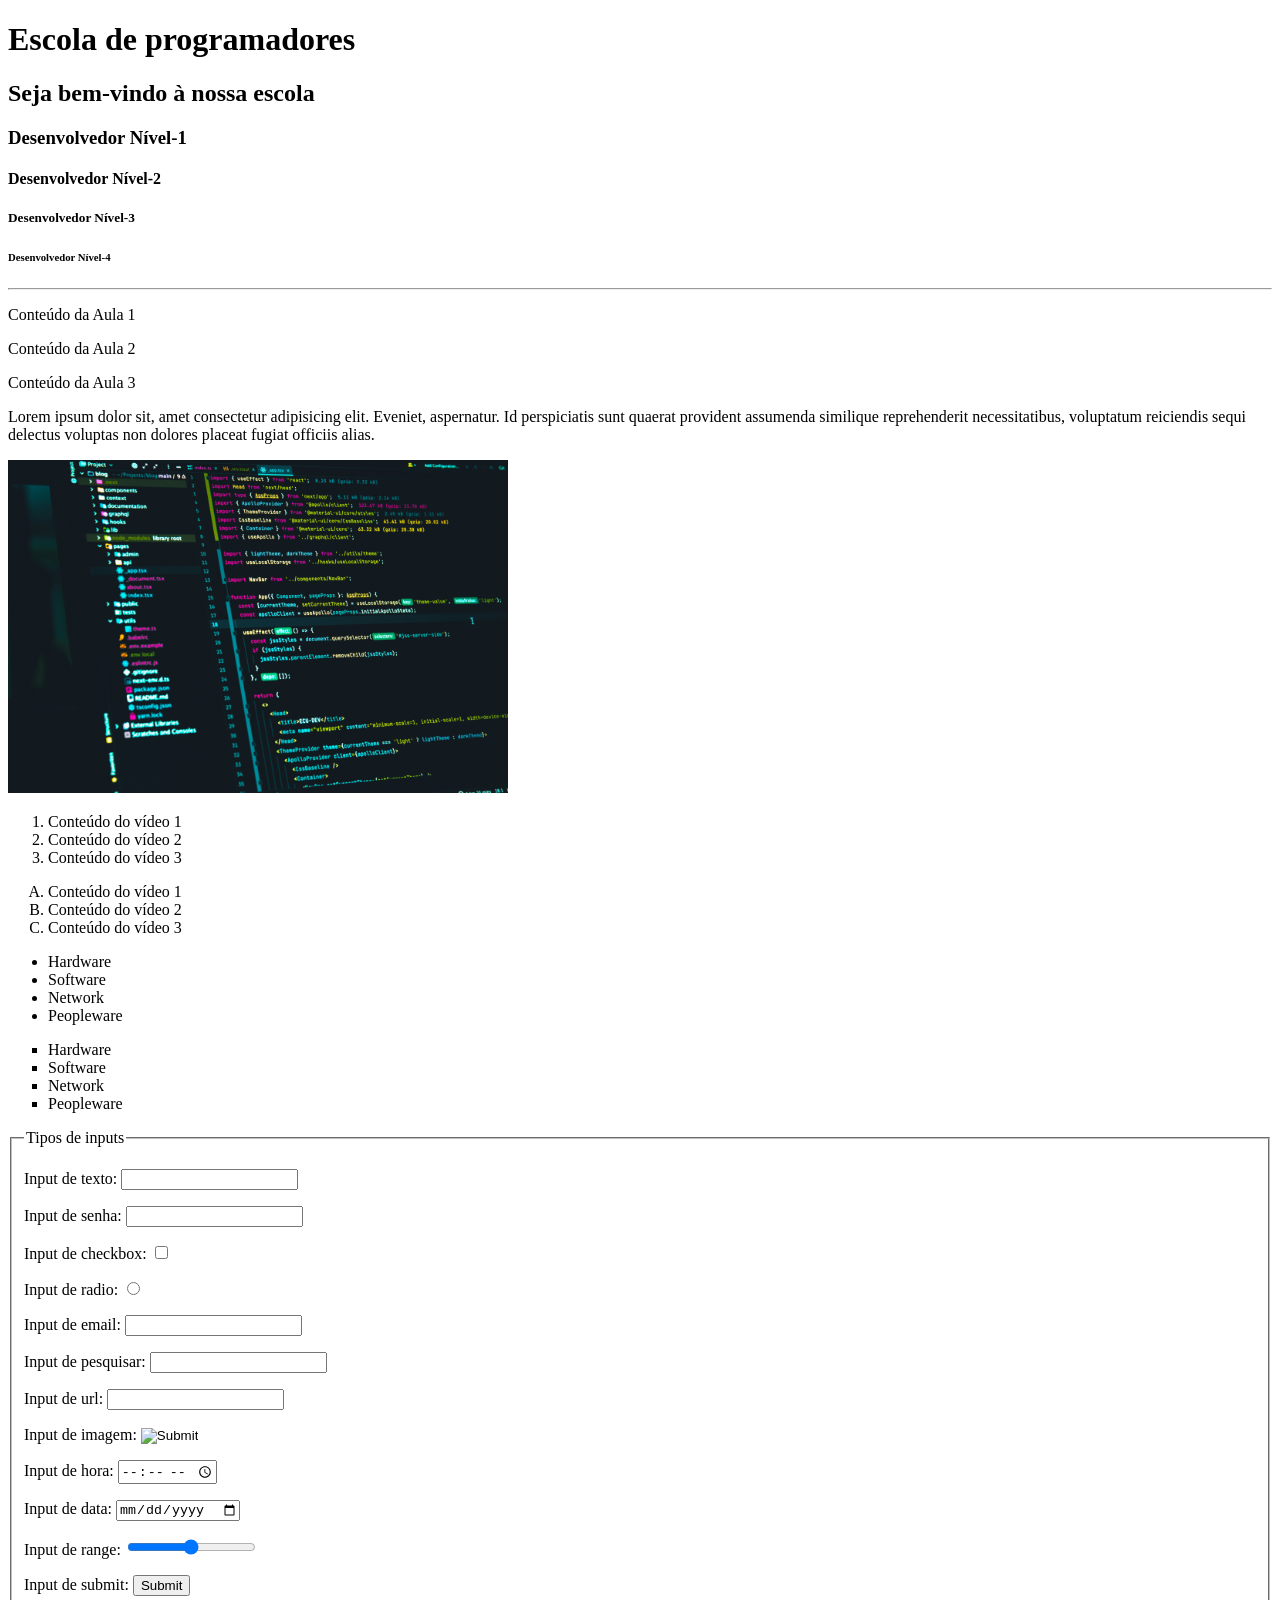
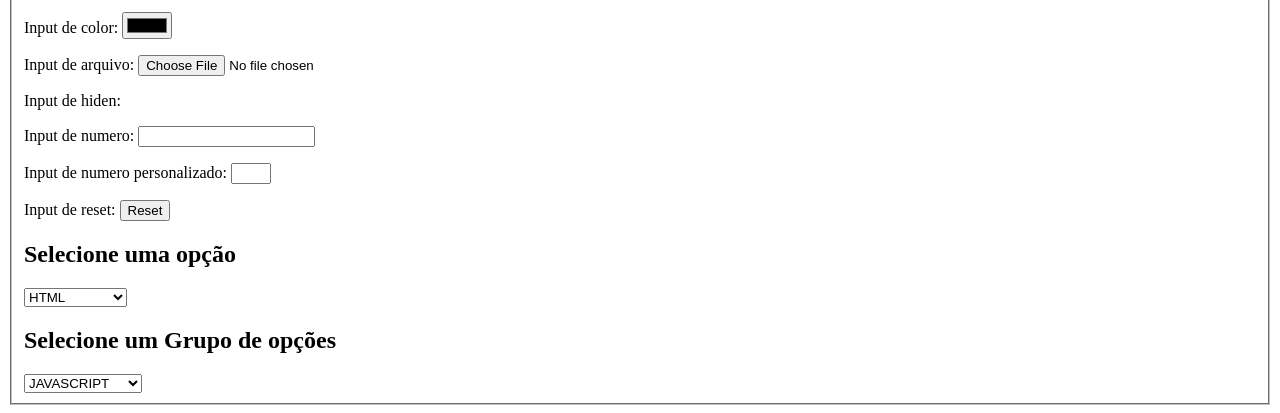
<file: index.html>
<!-- IDENTIFICA A VERSÃO DO NAVEGADOR -->
<!DOCTYPE html>
<!-- INICIA O HTML E DEFINE A LINGUAGEM -->
<html lang="en">
<!-- INICIO DO CABEÇALHO -->
<head>
    <!-- IDENTIFICA CARACTERES ESPECIAIS E ACENTOS -->
    <meta charset="UTF-8">
    <!-- IDENTIFICA A LARGURA DO DISPOSITIVO E SEU ZOOM -->
    <meta name="viewport" content="width=device-width, initial-scale=1.0">
    <!-- TÍTULO DA PÁGINA -->
    <title>Projeto 1</title>
<!-- FINAL DO CABEÇALHO -->
</head>
<!-- CORPO DA PÁGINA (CONTEÚDO) -->
<body>
    
    <h1>Escola de programadores</h1>
    <h2>Seja bem-vindo à nossa escola</h2>
    <h3>Desenvolvedor Nível-1</h3>
    <h4>Desenvolvedor Nível-2</h4>
    <h5>Desenvolvedor Nível-3</h5>
    <h6>Desenvolvedor Nível-4</h6>

    <!-- LINHA DIVISÓRIA -->
    <hr>

    <!-- PARÁGRAFOS -->

    <p>Conteúdo da Aula 1</p>
    <p>Conteúdo da Aula 2</p>
    <p>Conteúdo da Aula 3</p>
    <p>Lorem ipsum dolor sit, amet consectetur adipisicing elit. Eveniet, aspernatur. Id perspiciatis sunt quaerat provident assumenda similique reprehenderit necessitatibus, voluptatum reiciendis sequi delectus voluptas non dolores placeat fugiat officiis alias.</p>

    <!-- TRATAMENTO DE IMAGENS -->

    <img src="./ImagemCodigo.jpg" alt="Código html" width="500">

    <!-- LISTAS ORDENADAS -->
     <ol>
        <li>Conteúdo do vídeo 1</li>
        <li>Conteúdo do vídeo 2</li>
        <li>Conteúdo do vídeo 3</li>
     </ol>

     <ol type="A">
        <li>Conteúdo do vídeo 1</li>
        <li>Conteúdo do vídeo 2</li>
        <li>Conteúdo do vídeo 3</li>
     </ol>

     <!-- LISTA NÃO ORDENADA -->
      <ul>
        <li>Hardware</li>
        <li>Software</li>
        <li>Network</li>
        <li>Peopleware</li>
      </ul>

      <ul type="square">
        <li>Hardware</li>
        <li>Software</li>
        <li>Network</li>
        <li>Peopleware</li>
      </ul>

      <!-- TRATAMENTO DE INPUTS -->
      <form>
        <fieldset>
        <legend>Tipos de inputs</legend>
        <p>Input de texto: <input type="text"/></p>
        <p>Input de senha: <input type="password"/></p>
        <p>Input de checkbox: <input type="checkbox"/></p>
        <p>Input de radio: <input type="radio"/></p>
        <p>Input de email: <input type="email"/></p>
        <p>Input de pesquisar: <input type="search"/></p> 
        <p>Input de url: <input type="url"/></p>
        <p>Input de imagem: <input type="image"/></p>
        <p>Input de hora: <input type="time"/></p>
        <p>Input de data: <input type="date"/></p>
        <p>Input de range: <input type="range"/></p>
        <p>Input de submit: <input type="submit"/></p>
        <p>Input de color: <input type="color"/></p>
        <p>Input de arquivo: <input type="file"/></p>
        <p>Input de hiden: <input type="hidden"/></p>
        <p>Input de numero: <input type="number"/></p>
        <p>Input de numero personalizado: <input type="number" min="1" max="5"/></p>
        <p>Input de reset: <input type="reset"/></p>

        <h2>Selecione uma opção</h2>
        <select>
            <option>HTML</option>
            <option>CSS</option>
            <option>JAVASCRIPT</option>
        </select>
        
        <h2>Selecione um Grupo de opções</h2>

        <select>
            <optgroup label="Linguagem">
                <option>JAVASCRIPT</option>
                <option>JAVA</option>
            </optgroup>
            <optgroup label="Framework">
                <option>Springboot</option>
                <option>React</option>
            </optgroup>
        </select>
        </fieldset>
        </form>
    <!-- FINAL DO CORPO DA PÁGINA -->
</body>
<!-- FINAL DO HTML -->
</html>
</file>
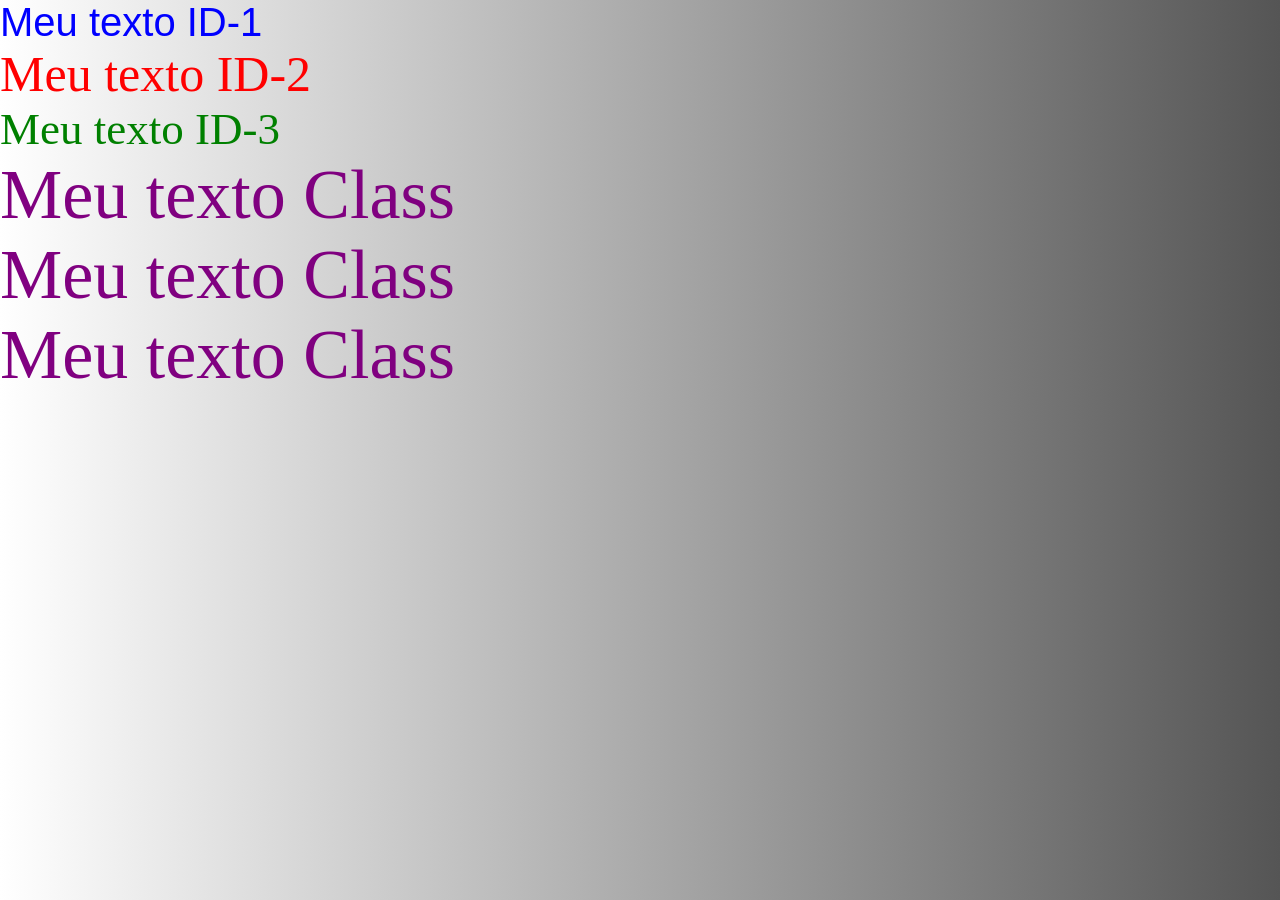
<file: Projeto2/index.html>
<!DOCTYPE html>
<html lang="en">
<head>
    <meta charset="UTF-8">
    <meta name="viewport" content="width=device-width, initial-scale=1.0">
    <!-- CSS EXTERNO -->
     <link rel="stylesheet" href="./src/css/estilo.css">
    <title>Projeto2</title>
</head>
<body>
    <p id="texto1">Meu texto ID-1</p>
    <p id="texto2">Meu texto ID-2</p>
    <p id="texto3">Meu texto ID-3</p>

    <p class="texto">Meu texto Class</p>
    <p class="texto">Meu texto Class</p>
    <p class="texto">Meu texto Class</p>
</body>
</html>
</file>
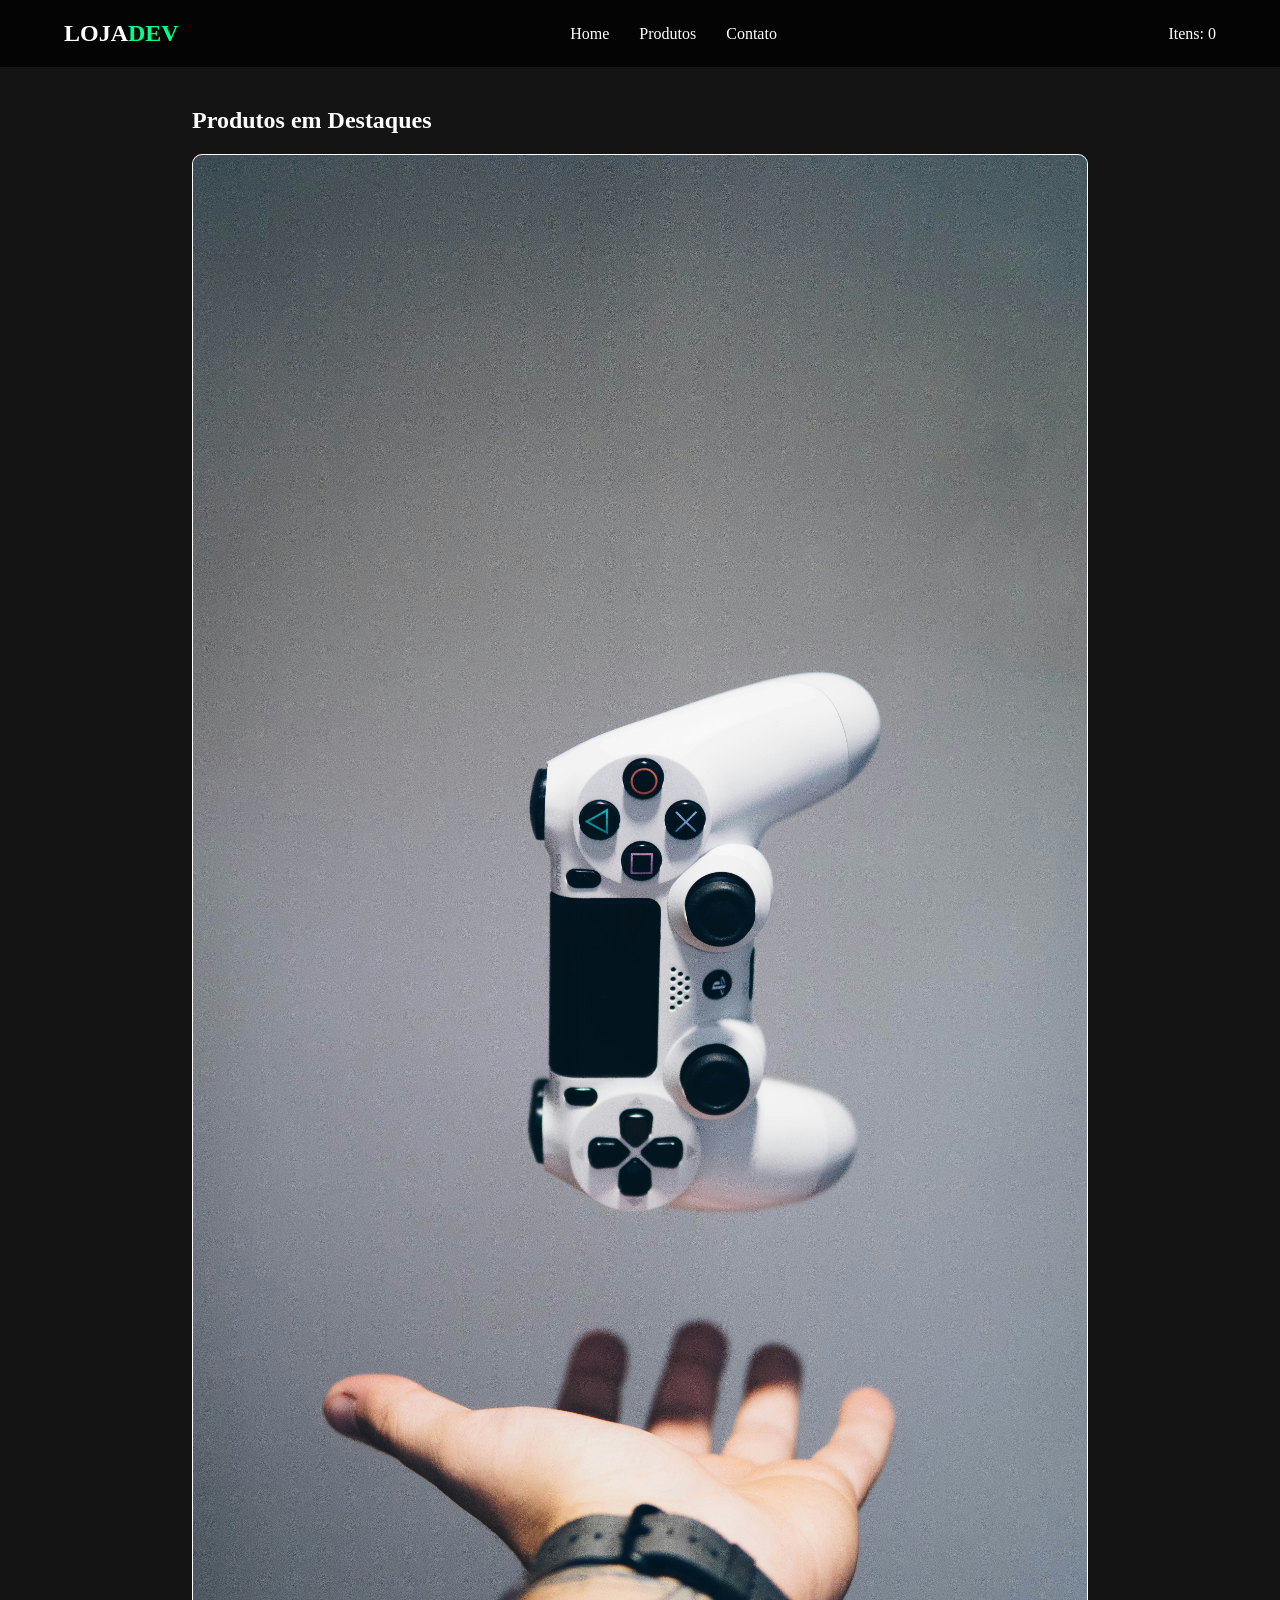
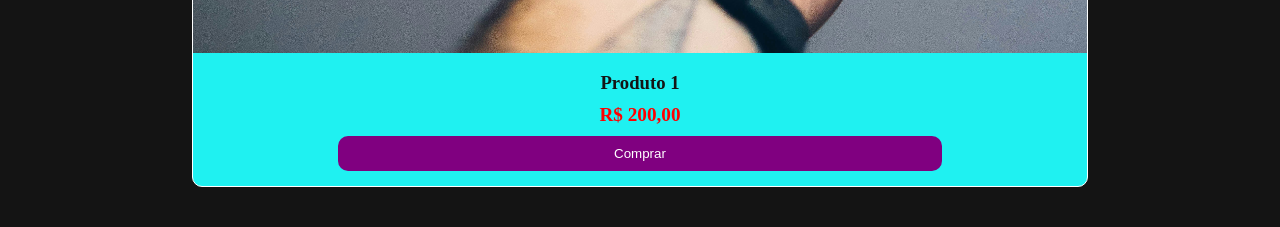
<file: Projeto3/index.html>
<!DOCTYPE html>
<html lang="en">
<head>
    <meta charset="UTF-8">
    <meta name="viewport" content="width=device-width, initial-scale=1.0">

    <link rel="stylesheet" href="./src/css/style.css">

    <title>Projeto</title>
</head>
<body>
    
    <header>
        <p class="logo">LOJA<span>DEV</span></p>
        <nav>
            <ul>
                <li><a href="#">Home</a></li>
                <li><a href="#">Produtos</a></li>
                <li><a href="#">Contato</a></li>
            </ul>
        </nav>
        <div class="carrinho">
            <span id="carrinho-contador">Itens: 0</span>    
        </div>
    </header>
    <main id="container">
        <h2>Produtos em Destaques</h2>
        <section class="card">
            <div class="produto-card">
                <img src="./src/assets/Produto1.jpg" alt="Produto1">
                <div class="card-content">
                    <h3>Produto 1</h3>
                    <p class="preco">R$ 200,00</p>
                    <button class="btn-comprar">Comprar</button>
                </div>
            </div>
        </section>
    </main>

</body>
</html>
</file>
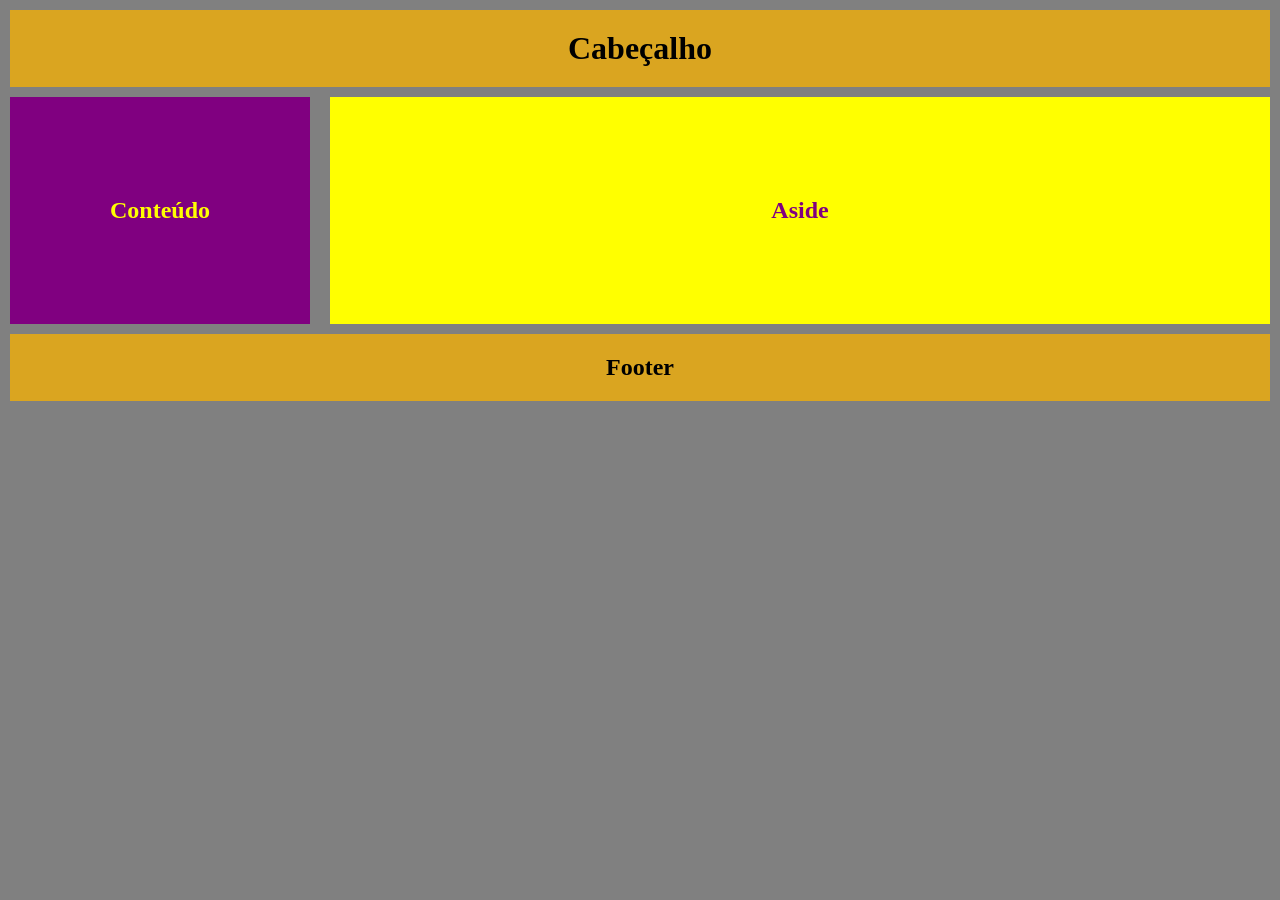
<file: Projeto2/semantica.html>
<!DOCTYPE html>
<html lang="pt-br">
<head>
    <meta charset="UTF-8">
    <meta name="viewport" content="width=device-width, initial-scale=1.0">
    <!-- CSS EXTERNO -->
    <link rel="stylesheet" href="src/css/semantica.css">
    <title>Projeto Semântico</title>
</head>
<body>
    <!-- Principal (Exemplo do shopping) -->
    <main id="container">
        <!-- Cabeçalho da página -->
        <header>
            <h1>Cabeçalho</h1>
        </header>
        <div id="conteudo-principal">
            <section id="conteudo">
                <article>
                    <h2>Conteúdo</h2>
                </article>
            </section>
            <aside>
                <h2>Aside</h2>
            </aside>
        </div>
        <footer>
            <h2>Footer</h2>
        </footer>
    </main>

</body>
</html>
</file>
<file: Projeto2/src/css/estilo.css>
*{
    margin: 0; 
    padding: 0; 
    box-sizing:border-box;

}
/*
margin: 10px; - todos os lados
margin: 10px 20px; - 10px(cima/baixo) 20px(esquerda/direita)
margin: 10px 15px 20px 10px; (sentido horário)
*/

body{
    background-image:linear-gradient(to left, #555,#FFFFFF)
}

/*Id (Seleciona um específico) */
#texto1{
    color:blue;
    font-size:40px;
    font-family:"Arial";
}
#texto2{
    color:red;
    font-size:50px;
    font-family:"poppins";
}
#texto3{
    color:green;
    font-size:45px;
    font-family:"times new Roman";
}

/* Class (Algo em comum) */
.texto{
    color:purple;
    font-size: 70px;
}
</file>
<file: Projeto3/src/css/style.css>
/* VARIAVEIS GLOBAIS */
:root{
    --color-primary: #722ed1;
    --bg-dark: #141414;
    --bg-card: #1ff1f1;
    --text-color: #ffffff;
    --btn-color: #00ff88;
}

*{
    margin: 0;
    padding: 0;
    box-sizing: border-box;
}

body{
    background:var(--bg-dark);
    color:var(--text-color);
}

header{
    display: flex;
    justify-content: space-between;
    align-items: center;
    background: rgba(0,0,0,0.8);
    padding: 20px 5%;
}

.logo{
    font-size: 1.5rem;
    font-weight: 600;
}

.logo span{
    color:var(--btn-color);
}

nav ul{
    display: flex;
    list-style: none;
}

nav ul li{
    padding: 0 15px;
}

nav ul li a{
    color:var(--text-color);
    text-decoration: none;
}

nav ul li a:hover{
    color:var(--btn-color);
}

#container{
    padding: 40px 15%;
}

.card{
    display: grid;
    grid-template-columns:repeat(auto-fit,minmax(250px,1fr));
    gap: 20px;
    margin-top: 20px;
}

.produto-card{
    background:var(--bg-card);
    border-radius: 10px;
    overflow: hidden;
    transition: transform 0.3 ease;
    border: 1px solid var(--text-color);
}

.produto-card:hover{
    transform:translateY(-10px);
    border-color: yellow;
}

.produto-card img{
    width: 100%;
    height: auto;
}

.card-content{
    padding: 15px;
    text-align: center;
    color:var(--bg-dark);
    font-weight: 700;
}

.preco{
    font-size: 1.2rem;
    color: red;
    font-weight: 700;
    margin: 10px 0;
}

.btn-comprar{
    background: purple;
    color:var(--text-color);
    border: none;
    padding: 10px 20px;
    border-radius: 10px;
    cursor: pointer;
    width: 70%;
}

.btn-comprar:hover{
    background:var(--btn-color);
    color:var(--bg-dark);
    transform: scale(1.2)
}
</file>
<file: Projeto2/src/css/semantica.css>
/* Variáveis Globais */

:root{
    --color1:goldenrod;
    --color2:purple;
    --color3:yellow;
}

*{
    margin: 0;
    padding: 0;
    box-sizing:border-box;
}

body{
    background: gray;
}

#container{
    display: flex;
    flex-direction:column;
    gap: 10px;
    padding: 10px;
}

header{
    background: var(--color1);
    text-align: center;
    padding: 20px;
}

#conteudo-principal{
    display: flex;
    flex-direction: row;
    gap: 20px;
    width: 100%;
}

#conteudo{
    background: var(--color2);
    color: var(--color3);
    text-align: center;
    padding: 100px;
}

aside{
    flex: 1;
    background: var(--color3);
    color: var(--color2);
    text-align: center;
    padding: 100px;
}

footer{
    background: var(--color1);
    text-align: center;
    padding: 20px;
}

@media(max-width: 700px){
    #container{
        flex-direction: column;

    }

    #conteudo-principal{
        display: flex;
        flex-grow: 1;
    }

    #conteudo{
        flex: 2;
    }

    aside{
        flex: 1;
    }
}
</file>
